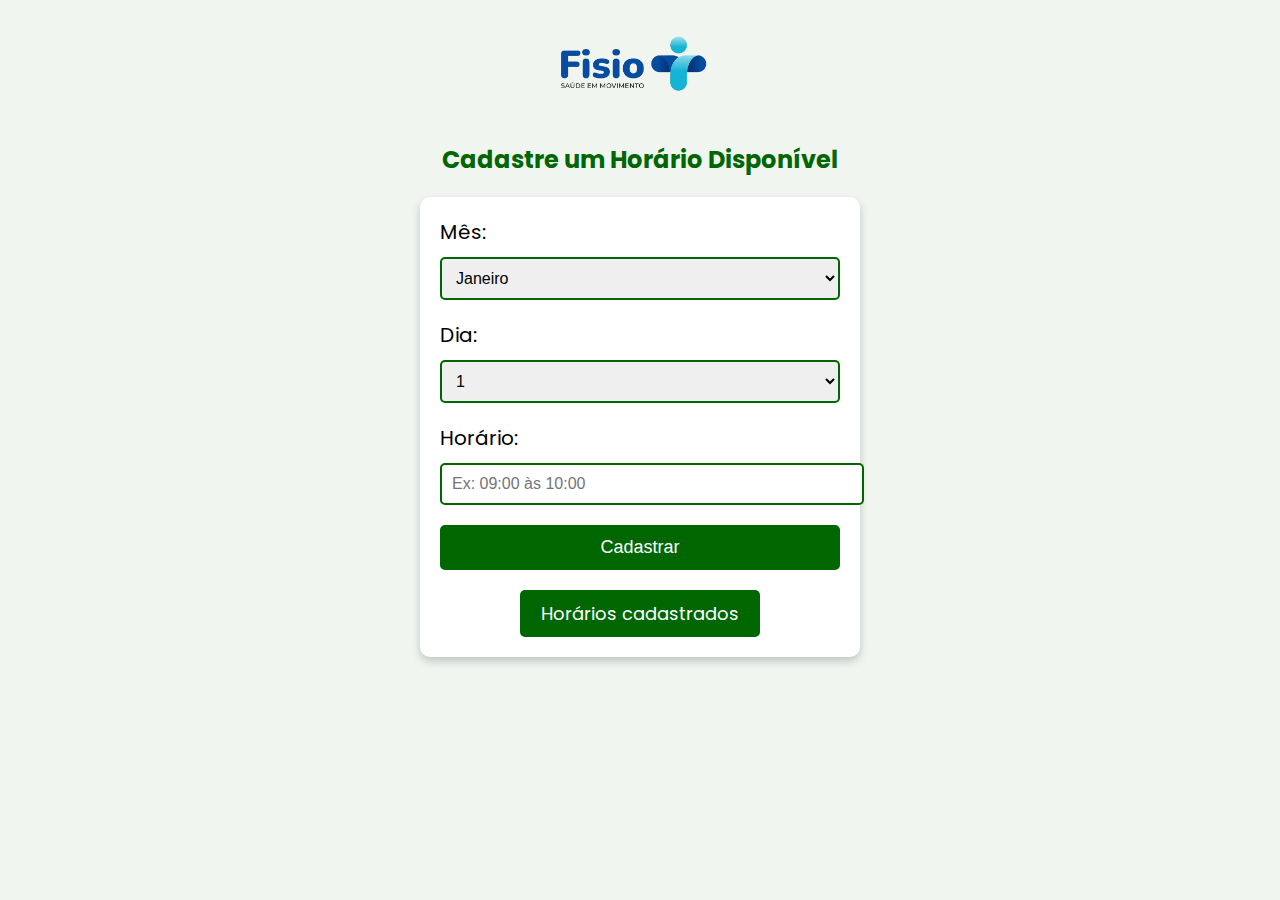
<file: principal/empresa/index.html>
<!DOCTYPE html>
<html lang="en">
<head>
    <meta charset="UTF-8">
    <meta name="viewport" content="width=device-width, initial-scale=1.0">
    <script src="https://code.jquery.com/jquery-3.6.0.min.js"></script>
    
    <title>Cadastre um Horário Disponível</title>
    <link rel="stylesheet" href="https://fonts.googleapis.com/css?family=Poppins">
    <style>
    body {
        background-color: #f0f5f0; /* Fundo verde claro */
        font-family: 'Poppins', sans-serif;
        font-size: 18px;
        margin: 0;
        display: flex;
        flex-direction: column;
        align-items: center;
        padding: 20px;
    }
/* Estilo para tela de computador (desktop) */


    h1 {
        font-size: 24px;
        text-align: center;
        margin-bottom: 20px;
        color: #006600; /* Cor do título */
    }

    form {
        background-color: #fff; /* Fundo branco */
        padding: 20px;
        border-radius: 10px;
        box-shadow: 0 4px 8px rgba(0, 0, 0, 0.2);
        width: 100%;
        max-width: 400px;
        text-align: left;
    }

    label {
        display: block;
        margin-bottom: 10px;
        font-size: 20px;
    }

    select, input[type="text"], input[type="submit"] {
        width: 100%;
        padding: 10px;
        font-size: 16px;
        margin-bottom: 20px;
        border: 2px solid #006600; /* Borda verde escura */
        border-radius: 5px;
    }

    input[type="submit"] {
        background-color: #006600; /* Fundo verde escuro */
        color: #fff; /* Texto branco */
        cursor: pointer;
        font-size: 18px;
    }
    input[type="submit"], a.btn {
        background-color: #006600; /* Fundo verde escuro */
        color: #fff; /* Texto branco */
        cursor: pointer;
        font-size: 18px;
        text-align: center;
        display: inline-block;
        text-decoration: none; /* Remova o sublinhado de links */
    }

    input[type="submit"]:hover, a.btn:hover {
        background-color: #004c00; /* Cor mais escura no hover */
    }

/* Estilize a logo */
img {
    max-width: 50%; /* Defina a largura máxima como 50% do tamanho original */
    height: auto; /* Mantenha a proporção da altura */
    display: block; /* Para centralizar a imagem horizontalmente */
    margin: 0 auto; /* Para centralizar a imagem horizontalmente */
    margin-bottom: 20px; /* Espaço abaixo da logo */
}

/* Estilize o botão "Mostrar Último Cadastro" */
.btn {
    background-color: #006600; /* Fundo verde escuro */
    color: #fff; /* Texto branco */
    cursor: pointer;
    font-size: 18px;
    border: none;
    padding: 10px 20px;
    border-radius: 5px;
}

.btn:hover {
    background-color: #004c00; /* Cor mais escura no hover */
}
a.btn {
    display: block;
    margin: 0 auto;
    text-align: center;
    width: 50%; /* Ajuste a largura conforme necessário */
}
/* Estilo para tela de computador (desktop) com largura maior que 768 pixels */
@media screen and (min-width: 768px) {
    img {
        max-width: 15%; /* Reduzir a largura da imagem em 30% */
        margin-bottom: 10px; /* Diminuir a margem inferior da imagem */
    }
}

</style>

</head>
<body>
    <img src="logo.png" alt="Logo da sua empresa">
    <h1>Cadastre um Horário Disponível </h1>
    <form action="cadastro.php" method="POST">
        <label for="mes">Mês:</label>
        <select name="mes" id="mes">
            <option value="Janeiro">Janeiro</option>
            <option value="Fevereiro">Fevereiro</option>
            <option value="Março">Março</option>
            <option value="Abril">Abril</option>
            <option value="Maio">Maio</option>
            <option value="Junho">Junho</option>
            <option value="Julho">Julho</option>
            <option value="Agosto">Agosto</option>
            <option value="Setembro">Setembro</option>
            <option value="Outubro">Outubro</option>
            <option value="Novembro">Novembro</option>
            <option value="Dezembro">Dezembro</option>
        </select>
        
        <label for="dia">Dia:</label>
        <select name="dia" id="dia">
            <option value="1">1</option>
            <option value="2">2</option>
            <option value="3">3</option>
            <option value="4">4</option>
            <option value="5">5</option>
            <option value="6">6</option>
            <option value="7">7</option>
            <option value="8">8</option>
            <option value="9">9</option>
            <option value="10">10</option>
            <option value="11">11</option>
            <option value="12">12</option>
            <option value="13">13</option>
            <option value="14">14</option>
            <option value="15">15</option>
            <option value="16">16</option>
            <option value="17">17</option>
            <option value="18">18</option>
            <option value="19">19</option>
            <option value="20">20</option>
            <option value="21">21</option>
            <option value="22">22</option>
            <option value="23">23</option>
            <option value="24">24</option>
            <option value="25">25</option>
            <option value="26">26</option>
            <option value="27">27</option>
            <option value="28">28</option>
            <option value="29">29</option>
            <option value="30">30</option>
            <option value="31">31</option>
        </select>
        

        <form action="cadastro.php" method="POST">
            <label for="horario">Horário:</label>
            <input type="text" name="horario" id="horario" placeholder="Ex: 09:00 às 10:00">
            <input type="submit" value="Cadastrar">
            <!-- Botão de redirecionamento -->
            <a href="https://agendado.me/fisiogerlan/usuario/index.php" class="btn">Horários cadastrados</a>
        </form>
    </form>

    
        
</body>
</html>
</file>
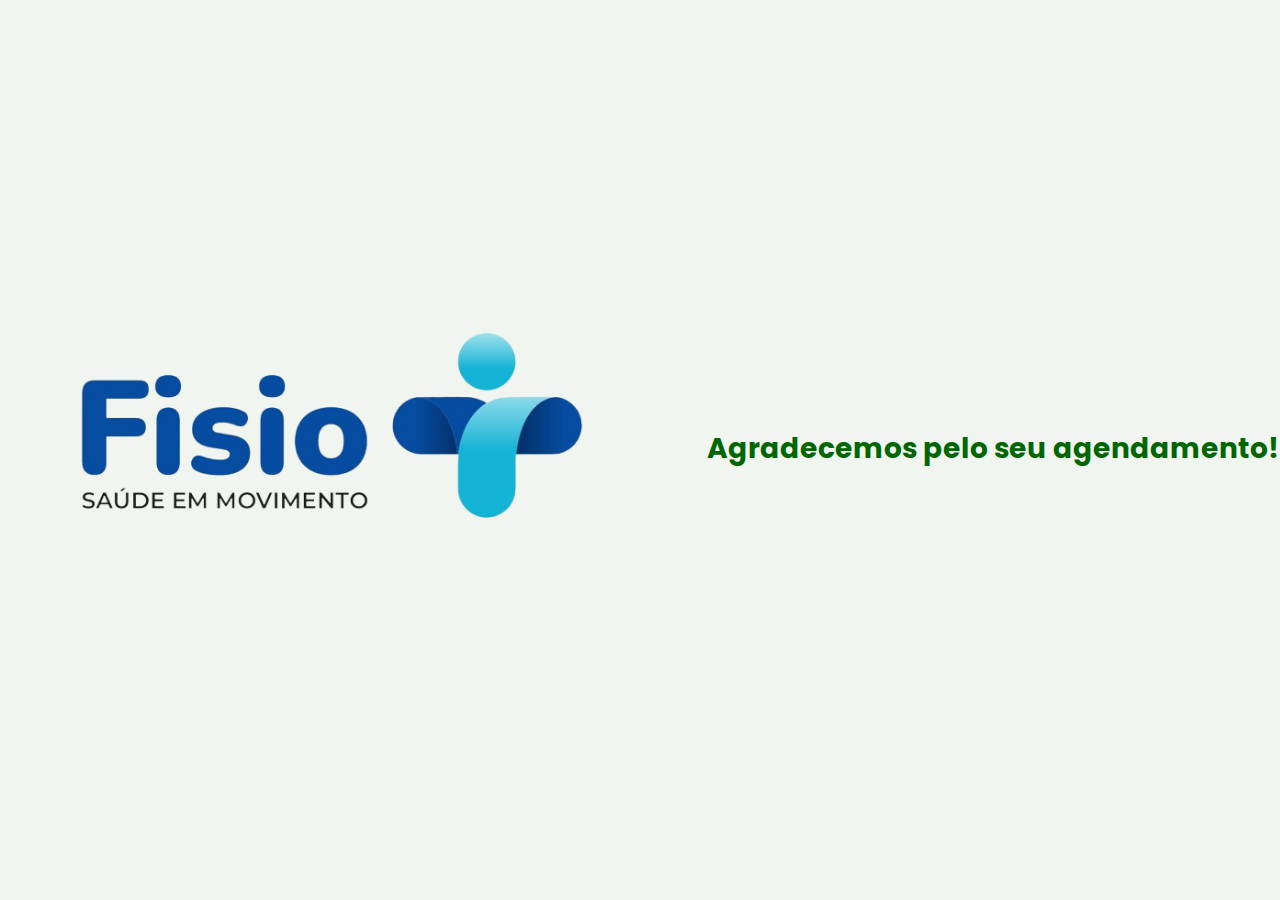
<file: principal/usuario/obrigado.html>
<!DOCTYPE html>
<html lang="en">
<head>
    <meta charset="UTF-8">
    <meta name="viewport" content="width=device-width, initial-scale=1.0">
    <title>Agradecimento</title>
    <link rel="stylesheet" href="https://fonts.googleapis.com/css?family=Poppins">
    <style>
        body {
            background-color: #f0f5f0; /* Fundo verde claro */
            font-family: 'Poppins', sans-serif;
            font-size: 18px;
            margin: 0;
            display: flex;
            justify-content: center;
            align-items: center;
            min-height: 100vh;
        }
        @media screen and (min-width: 768px) {
    img {
        max-width: 15%; /* Reduzir a largura da imagem em 30% */
        margin-bottom: 10px; /* Diminuir a margem inferior da imagem */
    }
}

        h1 {
            font-size: 28px;
            text-align: center;
            margin-bottom: 20px;
            color: #006600; /* Cor do título */
        }

        p {
            font-size: 20px;
            text-align: center;
            margin-bottom: 20px;
            color: #006600; /* Cor do texto */
        }

        @media (max-width: 768px) {
            h1, p {
                font-size: 24px;
            }
        }
        /* Estilize a logo */
img {
    max-width: 50%; /* Defina a largura máxima como 50% do tamanho original */
    height: auto; /* Mantenha a proporção da altura */
    display: block; /* Para centralizar a imagem horizontalmente */
    margin: 0 auto; /* Para centralizar a imagem horizontalmente */
    margin-bottom: 20px; /* Espaço abaixo da logo */
}

    </style>
</head>
<body>
    <img src="logo.png" alt="Logo da sua empresa">
    <h1>Agradecemos pelo seu agendamento!</h1>

</body>
</html>
</file>
